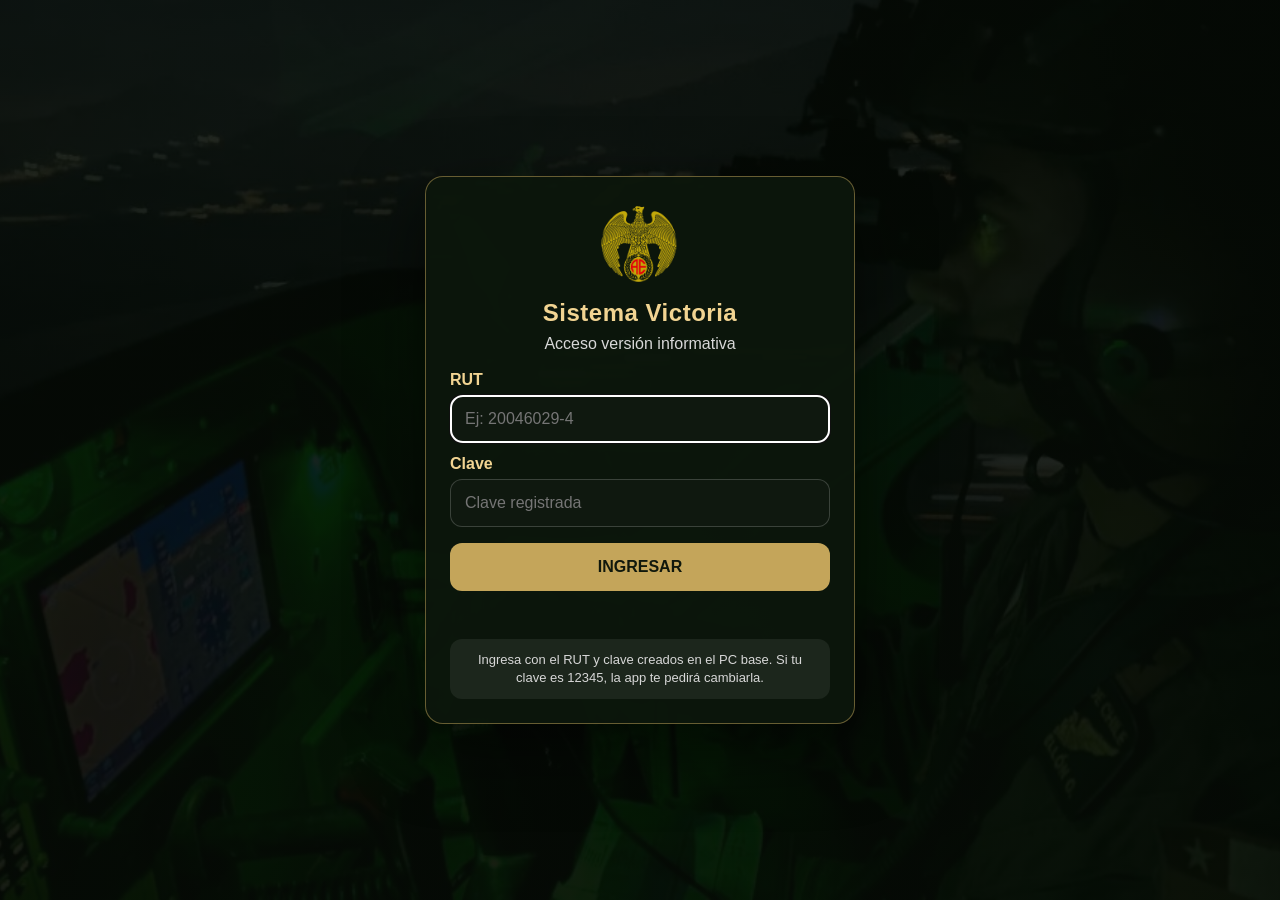
<file: Sistema_Victoria_NETLIFY_Informativo/index.html>
<!DOCTYPE html>
<html lang="es">
<head>
  <meta charset="UTF-8">
  <meta name="viewport" content="width=device-width, initial-scale=1, viewport-fit=cover">
  <title>Sistema Victoria</title>
  <meta name="mobile-web-app-capable" content="yes">
  <meta name="apple-mobile-web-app-capable" content="yes">
  <meta name="apple-mobile-web-app-status-bar-style" content="black-translucent">
  <meta name="apple-mobile-web-app-title" content="Victoria">
  <meta name="description" content="Sistema Victoria informativo, solo lectura, optimizado para celulares.">

  <link rel="stylesheet" href="static/css/style.css">
<link rel="manifest" href="/static/manifest.json">
<meta name="theme-color" content="#10180c">
<link rel="apple-touch-icon" href="/static/icon-192.png">
</head>
<body>

<section id="loginScreen" class="login-screen">
  <div class="login-card">
    <img src="static/img/logo.png" alt="Logo Sistema Victoria">
    <h1>Sistema Victoria</h1>
    <p>Acceso versión informativa</p>
    <label>RUT</label>
    <input id="loginRut" type="text" autocomplete="username" inputmode="text" autocapitalize="characters" placeholder="Ej: 20046029-4">
    <label>Clave</label>
    <input id="loginClave" type="password" autocomplete="current-password" placeholder="Clave registrada">
    <button id="loginBtn" type="button" onclick="iniciarSesion()">INGRESAR</button>
    <small id="loginMsg"></small>
    <div class="login-help">Ingresa con el RUT y clave creados en el PC base. Si tu clave es 12345, la app te pedirá cambiarla.</div>
  </div>
</section>

<div id="appShell" hidden>
<header class="topbar">
  <div class="brand">
    <img src="static/img/logo.png" alt="Logo" class="logo">
    <div>
      <h1>BRIGADA DE AVIACIÓN DE EJÉRCITO</h1>
      <p>Sistema Victoria - Vestuario y Equipo</p>
    </div>
  </div>

  <div class="user-box">
    <span id="usuarioTop">VERSIÓN INFORMATIVA</span>
    <strong id="clock">00:00:00</strong>
    <span class="netlify-badge">Creado por @BorlandoDigital</span>
    <button id="changePassBtn" class="install-btn" type="button">CAMBIAR CLAVE</button>
    <button id="logoutBtn" class="install-btn" type="button">SALIR</button>
    <button id="installAppBtn" class="install-btn" type="button" hidden>INSTALAR APP</button>
    <small id="appStatus" class="app-status">Creado por @BorlandoDigital</small>
  </div>
</header>

<div class="layout">
  <aside class="sidebar">
    <h2>MENÚ PRINCIPAL</h2>
    <button onclick="mostrarSeccion('inicio')">INICIO</button>
    <button onclick="mostrarSeccion('inventario')">INVENTARIO</button>
    <button onclick="mostrarSeccion('historial')">HISTORIAL</button>
    <button onclick="mostrarSeccion('reportes')">REPORTES</button>

    <div class="summary">
      <h3>RESUMEN GENERAL</h3>
      <p>CAT I NUEVO <strong id="resCat1">0</strong></p>
      <p>CAT II USADO <strong id="resCat2">0</strong></p>
      <p>PERSONAL PLANTA <strong id="resPlanta">0</strong></p>
      <p>CAT III EXCLUIDOS <strong id="resCat3">0</strong></p>
      <hr>
      <p>TOTAL GENERAL <strong id="resTotal">0</strong></p>
    </div>
  </aside>

  <main class="content">
    <section id="inicio" class="seccion activa">
      <div id="avisoInformativo" class="info-readonly" style="display:none;">Versión informativa para celular: acceso solo para lectura.</div>
      <section class="hero">
        <div class="slider">
          <img src="static/img/fondo.jpg" alt="Fondo 1">
          <img src="static/img/fondo2.jpg" alt="Fondo 2">
          <img src="static/img/fondo-panel.jpg" alt="Fondo 3">
        </div>
      </section>

      <section class="actions"><button onclick="mostrarSeccion('inventario')">VER INVENTARIO</button><button onclick="mostrarSeccion('historial')">VER HISTORIAL</button><button onclick="mostrarSeccion('reportes')">VER REPORTES</button></section>

      <section class="panel">
        <h2>PANEL DE CONTROL</h2>
        <div class="cards">
          <div><strong id="cardItems">0</strong><span>ITEMS REGISTRADOS</span></div>
          <div><strong id="cardGeneral">0</strong><span>ALMACÉN GENERAL</span></div>
          <div><strong id="cardPlanta">0</strong><span>PERSONAL PLANTA</span></div>
          <div><strong id="cardExcluidos">0</strong><span>EXCLUIDOS</span></div>
        </div>
      </section>
    </section>

    <section id="inventario" class="seccion">
      <section class="search">
        <label>BUSCAR ITEM</label>
        <input id="buscar" type="text" placeholder="Buscar por código SIGLE o nombre del item..." onkeyup="renderInventario()">
      </section>
      <section class="panel">
        <h2>INVENTARIO GENERAL</h2>
        <table id="tablaInventario">
          <thead>
            <tr>
              <th>CÓDIGO SIGLE</th><th>ESPECIE / ITEM</th><th>CAT I</th><th>CAT II</th>
              <th>PER. PLANTA</th><th>CAT III</th><th>TOTAL</th><th>VALOR UNIT.</th><th>VALOR TOTAL</th>
            </tr>
          </thead>
          <tbody></tbody>
        </table>
      </section>
    </section>







    <section id="historial" class="seccion">
      <section class="panel">
        <h2>HISTORIAL DE MOVIMIENTOS</h2>
        <a href="downloads/historial_movimientos.xlsx" class="download-btn">DESCARGAR HISTORIAL EXCEL</a>
        <div class="historial-filtros">
          <label>Filtrar mes</label><input type="month" id="filtroMes" onchange="renderHistorial()">
          <label>Responsable / usuario</label><input id="filtroResponsable" onkeyup="renderHistorial()">
        </div>
        <table id="tablaHistorial">
          <thead>
            <tr>
              <th>FECHA</th><th>USUARIO SISTEMA</th><th>PERFIL</th><th>MOVIMIENTO</th><th>CÓDIGO</th><th>ITEM</th>
              <th>CANT.</th><th>DESDE</th><th>HACIA</th><th>RESPONSABLE</th><th>OAL</th><th>OBS.</th>
            </tr>
          </thead>
          <tbody></tbody>
        </table>
      </section>
    </section>

    <section id="reportes" class="seccion"><section class="panel">
      <h2>REPORTES</h2>
      <p>Selecciona el almacén en el panel derecho y presiona imprimir.</p>
      <a href="downloads/inventario.xlsx" class="download-btn">DESCARGAR INVENTARIO ACTUALIZADO</a>
    </section></section>


  </main>

  <aside class="report">
    <h2>RESPONSABILIDAD TOTAL</h2>
    <div class="responsabilidad-box">
      <p>SOY RESPONSABLE DE:</p>
      <strong id="valorResponsable">$0</strong>
      <small id="responsableDetalle">--</small>
    </div>

    <h2>REPORTE POR ALMACÉN</h2>
    <label>Seleccione almacén:</label>
    <select id="almacenReporte" onchange="actualizarReporte()">
      <option value="general">ALMACÉN GENERAL</option>
      <option value="planta">PERSONAL DE PLANTA</option>
      <option value="excluidos">EXCLUIDOS</option>
      <option value="todos">TODOS LOS ALMACENES</option>
    </select>
    <button onclick="window.print()" class="print-btn">IMPRIMIR</button>

    <div class="paper" id="areaReporte">
      <div class="paper-header">
        <img src="static/img/logo.png" alt="Logo">
        <div>
          <h3>EJÉRCITO DE CHILE</h3>
          <h4>SISTEMA VICTORIA</h4>
          <p>REPORTE DE INVENTARIO</p>
        </div>
      </div>
      <p class="paper-date">Fecha: <span id="fechaReporte"></span></p>
      <h3 id="tituloReporte">ALMACÉN GENERAL</h3>
      <table id="tablaReporte">
        <thead><tr><th>CÓDIGO</th><th>ITEM</th><th>TOTAL</th><th>VALOR TOTAL</th></tr></thead>
        <tbody></tbody>
      </table>
      <div class="firma"><span>RESPONSABLE</span></div>
    </div>
  </aside>
</div>
</div>

<section id="passwordModal" class="password-modal" hidden>
  <div class="password-card">
    <h2>Cambiar contraseña</h2>
    <p id="passNotice">Por seguridad debes cambiar la clave por defecto.</p>
    <label>Clave actual</label>
    <input id="passActual" type="password" autocomplete="current-password">
    <label>Nueva clave segura</label>
    <input id="passNueva" type="password" autocomplete="new-password" placeholder="Mínimo 8 caracteres">
    <label>Repetir nueva clave</label>
    <input id="passNueva2" type="password" autocomplete="new-password">
    <div class="password-actions">
      <button id="savePassBtn" type="button">GUARDAR CLAVE</button>
      <button id="cancelPassBtn" type="button">CANCELAR</button>
    </div>
    <small id="passMsg"></small>
  </div>
</section>

<script>window.USUARIO_ACTUAL = {nombre:"VERSIÓN INFORMATIVA", perfil:"informativo", rut:"Solo lectura"};</script>
<script src="static/js/netlify.js"></script>
<script>
let deferredInstallPrompt = null;
const installBtn = document.getElementById('installAppBtn');
const appStatus = document.getElementById('appStatus');

function setAppStatus(text) { if (appStatus) appStatus.textContent = text; }
function isStandalone() { return window.matchMedia('(display-mode: standalone)').matches || window.navigator.standalone === true; }

window.addEventListener('beforeinstallprompt', (event) => {
  event.preventDefault();
  deferredInstallPrompt = event;
  if (installBtn && !isStandalone()) installBtn.hidden = false;
});

if (installBtn) {
  installBtn.addEventListener('click', async () => {
    if (!deferredInstallPrompt) return;
    deferredInstallPrompt.prompt();
    await deferredInstallPrompt.userChoice;
    deferredInstallPrompt = null;
    installBtn.hidden = true;
  });
}

window.addEventListener('appinstalled', () => {
  if (installBtn) installBtn.hidden = true;
  setAppStatus('App instalada');
});

window.addEventListener('online', () => setAppStatus('Conectado'));
window.addEventListener('offline', () => setAppStatus('Sin conexión: mostrando datos guardados'));
if (isStandalone()) setAppStatus('App instalada');
else setAppStatus(navigator.onLine ? 'Modo app web' : 'Sin conexión');

if ('serviceWorker' in navigator) {
  window.addEventListener('load', async () => {
    try {
      const registration = await navigator.serviceWorker.register('/static/sw.js');
      registration.addEventListener('updatefound', () => {
        const worker = registration.installing;
        if (!worker) return;
        worker.addEventListener('statechange', () => {
          if (worker.state === 'installed' && navigator.serviceWorker.controller) {
            setAppStatus('Actualización lista. Cierra y abre la app.');
          }
        });
      });
    } catch (error) {
      setAppStatus('Modo web');
    }
  });
}
</script>
</body>
</html>
</file>
<file: Sistema_Victoria_NETLIFY_Informativo/static/css/style.css>
* { margin:0; padding:0; box-sizing:border-box; font-family:Arial, Helvetica, sans-serif; }
body { background:#070b06; color:#f2f2f2; min-height:100vh; }
body::before { content:""; position:fixed; inset:0; background:linear-gradient(rgba(4,8,3,.75), rgba(4,8,3,.92)), url("../img/fondo.jpg") center/cover no-repeat; z-index:-2; }
.topbar { height:120px; display:flex; justify-content:space-between; align-items:center; padding:18px 28px; background:linear-gradient(90deg,#10180c,#1b2812); border-bottom:2px solid #b9a227; box-shadow:0 5px 25px #000; }
.brand { display:flex; align-items:center; gap:18px; }
.logo { width:95px; height:95px; object-fit:contain; }
.brand h1 { color:#d7bc35; font-size:30px; letter-spacing:1px; }
.brand p { text-transform:uppercase; color:#ddd5a5; font-weight:bold; }
.user-box { background:rgba(0,0,0,.35); border:1px solid #6f7828; border-radius:10px; padding:13px 20px; text-align:right; }
.user-box strong { display:block; font-size:24px; color:#fff6b5; }
.user-box a { color:#ffe66b; font-size:12px; text-decoration:none; }
.layout { display:grid; grid-template-columns:240px 1fr 410px; min-height:calc(100vh - 120px); }
.sidebar { background:rgba(9,18,8,.94); border-right:2px solid #4f5c21; padding:20px 12px; overflow:auto; max-height:calc(100vh - 120px); }
.sidebar h2,.report h2,.panel h2 { color:#d7bc35; margin-bottom:18px; font-size:18px; }
.sidebar button { width:100%; padding:13px; margin-bottom:8px; border:1px solid #30421e; background:linear-gradient(90deg,#17230f,#253719); color:#f4f4d0; font-weight:bold; text-align:left; border-radius:7px; cursor:pointer; }
.sidebar button:hover,.actions button:hover,.print-btn:hover { background:#556b2f; }
.summary { margin-top:25px; padding:15px; border:1px solid #6f7828; border-radius:10px; background:rgba(0,0,0,.35); }
.summary h3 { color:#d7bc35; font-size:15px; margin-bottom:12px; }
.summary p { display:flex; justify-content:space-between; padding:7px 0; }
.summary strong { color:#ffe66b; }
.content { padding:18px; overflow:auto; max-height:calc(100vh - 120px); }
.seccion { display:none; }
.seccion.activa { display:block; }
.hero { overflow:hidden; border:2px solid #596628; border-radius:14px; height:320px; box-shadow:0 0 25px #000; }
.slider { display:flex; width:300%; height:100%; animation:scrollImagenes 18s infinite; }
.slider img { width:33.333%; object-fit:cover; }
@keyframes scrollImagenes { 0%,28%{transform:translateX(0);} 33%,61%{transform:translateX(-33.333%);} 66%,94%{transform:translateX(-66.666%);} 100%{transform:translateX(0);} }
.actions { display:grid; grid-template-columns:repeat(4,1fr); gap:14px; margin:18px 0; }
.actions button,.print-btn,.save,.download-btn { padding:15px; border:1px solid #929842; border-radius:8px; background:linear-gradient(180deg,#2d421d,#182510); color:#fff7b6; font-weight:bold; cursor:pointer; text-decoration:none; display:inline-block; }
.danger { background:linear-gradient(180deg,#672020,#2b0909)!important; }
.search { padding:14px; background:rgba(13,24,9,.92); border:1px solid #405221; border-radius:10px; margin-bottom:18px; }
.search label { color:#d7bc35; font-weight:bold; margin-right:15px; }
.search input { width:70%; padding:13px; border-radius:7px; border:1px solid #6f7828; background:#0b1108; color:white; }
.panel { background:rgba(14,24,11,.96); padding:18px; border:1px solid #405221; border-radius:12px; margin-bottom:18px; }
.cards { display:grid; grid-template-columns:repeat(4,1fr); gap:14px; }
.cards div { background:rgba(0,0,0,.35); border:1px solid #6f7828; border-radius:12px; padding:22px; text-align:center; }
.cards strong { display:block; font-size:34px; color:#ffe66b; }
.cards span { font-size:12px; color:#ddd5a5; font-weight:bold; }
table { width:100%; border-collapse:collapse; }
th { background:#536224; color:#fff5a6; padding:10px; font-size:12px; }
td { padding:9px; background:rgba(255,255,255,.88); color:#111; border:1px solid #767676; font-weight:bold; font-size:12px; }
.report { background:rgba(9,18,8,.96); border-left:2px solid #4f5c21; padding:18px; overflow:auto; max-height:calc(100vh - 120px); }
.report label { display:block; margin-bottom:8px; color:#e8dda0; }
.report select,.form-panel select,.form-panel input,.form-panel textarea,.historial-filtros input { width:100%; padding:12px; background:#11190c; color:white; border:1px solid #6f7828; border-radius:7px; margin-bottom:12px; }
.form-panel label { display:block; margin-top:12px; color:#e8dda0; font-weight:bold; }
.form-panel textarea { min-height:90px; }
.print-btn { width:100%; margin-bottom:18px; }
.paper { background:#fff; color:#111; padding:22px; min-height:620px; border:1px solid #ccc; }
.paper-header { display:flex; align-items:center; gap:18px; justify-content:center; text-align:center; margin-bottom:12px; }
.paper-header img { width:78px; height:78px; object-fit:contain; }
.paper-date { text-align:right; font-size:12px; margin-bottom:15px; }
.paper h3 { text-align:center; margin-bottom:14px; }
.firma { margin-top:80px; text-align:center; }
.firma span { border-top:1px solid #000; padding:8px 55px 0; font-size:12px; }
.responsabilidad-box { border:1px solid #d7bc35; border-radius:12px; padding:18px; margin-bottom:22px; background:linear-gradient(180deg,#1d2b13,#0b1008); text-align:center; }
.responsabilidad-box p { color:#ddd5a5; font-weight:bold; }
.responsabilidad-box strong { display:block; color:#ffe66b; font-size:28px; margin:8px 0; }
.responsabilidad-box small { color:white; line-height:1.5; }
.historial-filtros { display:grid; grid-template-columns:1fr 1fr; gap:10px; margin:15px 0; }
.login-body { min-height:100vh; display:flex; align-items:center; justify-content:center; }
.login-card { width:420px; background:rgba(9,18,8,.96); border:2px solid #b9a227; border-radius:16px; padding:30px; text-align:center; box-shadow:0 0 35px #000; }
.login-logo { width:110px; height:110px; object-fit:contain; }
.login-card h1 { color:#d7bc35; margin:12px 0; }
.login-card label { display:block; text-align:left; color:#e8dda0; margin-top:15px; font-weight:bold; }
.login-card input { width:100%; padding:13px; border-radius:7px; border:1px solid #6f7828; background:#0b1108; color:white; }
.login-card button { width:100%; margin-top:20px; padding:15px; border:none; border-radius:8px; background:#556b2f; color:white; font-weight:bold; cursor:pointer; }
.login-card small { display:block; margin-top:18px; color:#ddd5a5; }
.login-error { background:#5e1717; color:white; padding:12px; margin:12px 0; border-radius:8px; }
@media print {
  body::before,.topbar,.sidebar,.content,.report>h2,.report>label,.report>select,.print-btn,.responsabilidad-box { display:none!important; }
  .layout { display:block; }
  .report { border:none; padding:0; background:white; max-height:none; }
  .paper { width:100%; min-height:auto; border:none; padding:20mm; }
  .paper-header { justify-content:flex-start; text-align:left; }
  .paper-header img { width:90px; height:90px; }
}

.stock-info {
  display: block;
  margin: -6px 0 12px;
  padding: 8px 10px;
  border-radius: 8px;
  background: rgba(255,255,255,0.08);
  font-weight: 700;
}

.info-readonly {
  border: 1px solid #d7bc35;
  border-radius: 10px;
  padding: 14px 16px;
  margin-bottom: 16px;
  background: rgba(215,188,53,0.14);
  color: #fff6b5;
  font-weight: 700;
  line-height: 1.4;
}

/* ===== Mejoras responsive / vista móvil ===== */
html { scroll-behavior: smooth; }
button, a, input, select, textarea { -webkit-tap-highlight-color: transparent; }
button, .download-btn, .print-btn, .save { min-height: 44px; }
input, select, textarea { font-size: 16px; }

@media (max-width: 1180px) {
  .layout { grid-template-columns: 220px 1fr; }
  .report { grid-column: 1 / -1; border-left: none; border-top: 2px solid #4f5c21; max-height: none; }
}

@media (max-width: 900px) {
  body { background: #071006; }
  body::before { background: linear-gradient(rgba(4,8,3,.88), rgba(4,8,3,.96)), url("../img/fondo.jpg") center/cover no-repeat; }

  .topbar {
    height: auto;
    min-height: 0;
    position: sticky;
    top: 0;
    z-index: 50;
    padding: 10px 12px;
    flex-direction: column;
    gap: 10px;
    align-items: stretch;
  }

  .brand { gap: 10px; align-items: center; }
  .logo { width: 58px; height: 58px; }
  .brand h1 { font-size: 15px; line-height: 1.15; }
  .brand p { font-size: 11px; line-height: 1.2; }

  .user-box {
    display: grid;
    grid-template-columns: 1fr auto;
    gap: 4px 10px;
    align-items: center;
    padding: 9px 12px;
    text-align: left;
    border-radius: 14px;
  }
  .user-box span { font-size: 12px; line-height: 1.25; }
  .user-box strong { font-size: 18px; text-align: right; }
  .user-box a { grid-column: 1 / -1; font-size: 12px; text-align: right; }

  .layout { display: block; min-height: auto; }
  .sidebar, .content, .report { max-height: none; overflow: visible; }

  .sidebar {
    position: sticky;
    top: 118px;
    z-index: 40;
    border-right: none;
    border-bottom: 1px solid #4f5c21;
    padding: 10px;
    background: rgba(9,18,8,.98);
  }
  .sidebar h2 { display: none; }
  .sidebar button {
    width: auto;
    display: inline-flex;
    align-items: center;
    justify-content: center;
    margin: 0 6px 8px 0;
    padding: 10px 12px;
    font-size: 12px;
    text-align: center;
    white-space: nowrap;
    border-radius: 999px;
  }
  .summary {
    margin-top: 8px;
    padding: 12px;
    display: grid;
    grid-template-columns: 1fr 1fr;
    gap: 8px 10px;
  }
  .summary h3, .summary hr { display: none; }
  .summary p { padding: 8px; background: rgba(255,255,255,.06); border-radius: 10px; font-size: 11px; }

  .content, .report { padding: 12px; }
  .hero { height: 170px; border-radius: 16px; }
  .actions { grid-template-columns: 1fr 1fr; gap: 10px; margin: 12px 0; }
  .actions button, .download-btn, .print-btn, .save { width: 100%; padding: 13px 12px; border-radius: 12px; font-size: 13px; text-align: center; }
  .panel { padding: 14px; border-radius: 16px; margin-bottom: 12px; }
  .sidebar h2, .report h2, .panel h2 { font-size: 16px; margin-bottom: 12px; line-height: 1.25; }

  .cards { grid-template-columns: 1fr 1fr; gap: 10px; }
  .cards div { padding: 16px 10px; border-radius: 16px; }
  .cards strong { font-size: 28px; }
  .cards span { font-size: 10px; }

  .search { padding: 12px; border-radius: 16px; }
  .search label { display: block; margin: 0 0 8px; }
  .search input { width: 100%; }
  .historial-filtros { grid-template-columns: 1fr; }

  .form-panel label { font-size: 13px; }
  .form-panel select, .form-panel input, .form-panel textarea, .historial-filtros input, .report select {
    min-height: 46px;
    border-radius: 12px;
    margin-bottom: 10px;
  }
  .form-panel textarea { min-height: 110px; }

  .responsabilidad-box { border-radius: 16px; padding: 14px; margin-bottom: 14px; }
  .responsabilidad-box strong { font-size: 24px; }
  .paper { min-height: auto; padding: 14px; border-radius: 14px; overflow: hidden; }
  .paper-header { gap: 10px; justify-content: flex-start; text-align: left; }
  .paper-header img { width: 52px; height: 52px; }
  .paper-header h3 { font-size: 14px; margin-bottom: 2px; }
  .paper-header h4, .paper-header p { font-size: 11px; }
  .paper-date { text-align: left; }

  table.responsive-card-table { border-collapse: separate; border-spacing: 0 10px; }
  table.responsive-card-table thead { display: none; }
  table.responsive-card-table, table.responsive-card-table tbody, table.responsive-card-table tr, table.responsive-card-table td { display: block; width: 100%; }
  table.responsive-card-table tr {
    border: 1px solid #6f7828;
    border-radius: 16px;
    overflow: hidden;
    background: rgba(255,255,255,.95);
    box-shadow: 0 8px 20px rgba(0,0,0,.28);
    margin-bottom: 10px;
  }
  table.responsive-card-table td {
    display: grid;
    grid-template-columns: 42% 58%;
    gap: 8px;
    align-items: start;
    padding: 10px 12px;
    border: none;
    border-bottom: 1px solid rgba(0,0,0,.12);
    font-size: 12px;
    word-break: break-word;
  }
  table.responsive-card-table td:last-child { border-bottom: none; }
  table.responsive-card-table td::before {
    content: attr(data-label);
    color: #43511d;
    font-weight: 900;
    text-transform: uppercase;
    font-size: 10px;
    letter-spacing: .3px;
  }

  #tablaUsuarios td:last-child { display: block; }
  #tablaUsuarios td:last-child::before { display: block; margin-bottom: 8px; }

  .login-body { padding: 18px; align-items: flex-start; }
  .login-card { width: 100%; max-width: 420px; padding: 22px; border-radius: 20px; margin-top: 24px; }
  .login-logo { width: 86px; height: 86px; }
  .login-card h1 { font-size: 24px; }
}

@media (max-width: 520px) {
  .topbar { padding: 9px; }
  .sidebar { top: 112px; }
  .sidebar { white-space: nowrap; overflow-x: auto; overflow-y: hidden; }
  .sidebar .summary { white-space: normal; min-width: 640px; }
  .content, .report { padding: 10px; }
  .actions { grid-template-columns: 1fr; }
  .cards { grid-template-columns: 1fr; }
  .summary { grid-template-columns: repeat(5, minmax(112px, 1fr)); }
  table.responsive-card-table td { grid-template-columns: 1fr; gap: 3px; }
  .brand h1 { font-size: 13px; }
  .brand p { font-size: 10px; }
  .user-box { grid-template-columns: 1fr; }
  .user-box strong, .user-box a { text-align: left; }
}


/* ===== Versión Netlify informativa ===== */
.netlify-badge{border:1px solid #d7bc35;border-radius:999px;padding:6px 10px;color:#fff6b5;background:rgba(215,188,53,.14);font-weight:800;font-size:12px;display:inline-block;margin-top:6px}
.update-line{color:#ddd5a5;font-size:12px;margin-top:8px}
@media(max-width:900px){.report{border-top:2px solid #4f5c21}.download-row{display:grid;grid-template-columns:1fr;gap:10px}.topbar{position:sticky}.sidebar{top:116px}.paper{font-size:12px}}
@media(max-width:520px){.brand{align-items:flex-start}.logo{width:52px;height:52px}.sidebar button{font-size:11px;padding:9px 10px}.summary{min-width:560px}.responsabilidad-box strong{font-size:21px}}


/* ===== PWA app web: instalación, safe-area y experiencia celular ===== */
:root { color-scheme: dark; }
body { padding-bottom: env(safe-area-inset-bottom); }
.topbar { padding-top: max(18px, env(safe-area-inset-top)); }
.install-btn {
  margin-top: 8px;
  padding: 8px 12px;
  border: 1px solid #d7bc35;
  border-radius: 999px;
  background: linear-gradient(180deg,#d7bc35,#8d7920);
  color: #10180c;
  font-weight: 900;
  cursor: pointer;
  min-height: 38px;
}
.install-btn[hidden] { display: none !important; }
.app-status {
  display: block;
  margin-top: 6px;
  color: #ddd5a5;
  font-size: 11px;
  font-weight: 700;
}
.offline-body {
  min-height: 100vh;
  display: grid;
  place-items: center;
  padding: 20px;
}
.offline-card {
  width: min(420px, 100%);
  padding: 24px;
  border: 2px solid #b9a227;
  border-radius: 22px;
  background: rgba(9,18,8,.96);
  text-align: center;
  box-shadow: 0 18px 40px rgba(0,0,0,.45);
}
.offline-card img { width: 92px; height: 92px; object-fit: contain; }
.offline-card h1 { color: #d7bc35; margin: 12px 0; }
.offline-card p { color: #fff6b5; line-height: 1.45; margin-bottom: 16px; }
.offline-card button {
  width: 100%;
  min-height: 46px;
  border: 1px solid #929842;
  border-radius: 12px;
  background: linear-gradient(180deg,#2d421d,#182510);
  color: #fff7b6;
  font-weight: bold;
}
@media (display-mode: standalone) {
  .topbar { box-shadow: 0 6px 28px rgba(0,0,0,.55); }
}
@media (max-width: 900px) {
  .topbar { padding-top: max(10px, env(safe-area-inset-top)); }
  .install-btn { width: 100%; grid-column: 1 / -1; margin-top: 4px; }
  .app-status { grid-column: 1 / -1; }
  .sidebar::-webkit-scrollbar { height: 4px; }
  .sidebar button { flex: 0 0 auto; }
}
@media (max-width: 520px) {
  .netlify-badge { width: fit-content; }
  .app-status { font-size: 10px; }
  .paper { max-width: 100%; }
}


/* Login seguro versión informativa */
.login-screen, .password-modal{
  position:fixed; inset:0; z-index:9999; display:flex; align-items:center; justify-content:center;
  min-height:100vh; padding:20px; background:linear-gradient(rgba(5,10,5,.88),rgba(5,10,5,.92)), url('../img/fondo-panel.jpg') center/cover no-repeat;
}
.login-screen[hidden], .password-modal[hidden], #appShell[hidden]{display:none!important;}
.login-card, .password-card{
  width:min(420px, 100%); background:rgba(12,22,12,.96); border:1px solid rgba(196,165,90,.5); border-radius:18px;
  box-shadow:0 24px 70px rgba(0,0,0,.55); padding:24px; color:#fff;
}
.login-card img{width:86px; height:86px; object-fit:contain; display:block; margin:0 auto 12px;}
.login-card h1, .password-card h2{margin:0; text-align:center; color:#f2d492; letter-spacing:.5px;}
.login-card p, .password-card p{text-align:center; color:#d8d8d8; margin:8px 0 18px;}
.login-card label, .password-card label{display:block; margin:12px 0 6px; font-weight:700; color:#f2d492;}
.login-card input, .password-card input{
  width:100%; padding:13px 14px; border-radius:12px; border:1px solid rgba(255,255,255,.18); background:#0f180f; color:#fff; font-size:16px;
}
.login-card button, .password-card button{
  width:100%; margin-top:16px; padding:13px; border:0; border-radius:12px; background:#c4a55a; color:#10180c; font-weight:900; cursor:pointer;
}
#loginMsg, #passMsg{display:block; min-height:22px; margin-top:12px; text-align:center; font-weight:700;}
.login-help{margin-top:14px; padding:12px; border-radius:12px; background:rgba(255,255,255,.07); color:#d7d7d7; font-size:13px; line-height:1.35;}
.password-actions{display:grid; grid-template-columns:1fr 1fr; gap:10px;}
.password-actions button:last-child{background:#263326; color:#fff; border:1px solid rgba(255,255,255,.18);}
@media(max-width:720px){.login-card,.password-card{padding:20px}.password-actions{grid-template-columns:1fr}.user-box{gap:6px}.install-btn{padding:8px 10px;font-size:11px}}

/* ===== CORRECCIÓN FINAL CELULAR + LOGIN ===== */
.login-screen {
  overflow-y: auto;
}
.login-card, .password-card {
  max-width: 430px;
}
.login-card button:active, .password-card button:active, .sidebar button:active, .actions button:active {
  transform: scale(.99);
}

@media (max-width: 760px) {
  body {
    overflow-x: hidden;
  }
  .login-screen, .password-modal {
    align-items: flex-start;
    padding: max(18px, env(safe-area-inset-top)) 14px 18px;
  }
  .login-card, .password-card {
    width: 100%;
    margin: 0 auto;
    padding: 18px;
    border-radius: 18px;
  }
  .login-card img {
    width: 74px;
    height: 74px;
  }
  .login-card h1, .password-card h2 {
    font-size: 22px;
  }
  .login-card p, .password-card p {
    font-size: 14px;
  }
  .login-help {
    font-size: 12px;
  }

  .topbar {
    position: sticky;
    top: 0;
    z-index: 60;
    display: grid;
    grid-template-columns: 1fr;
    padding: max(10px, env(safe-area-inset-top)) 10px 10px;
  }
  .brand {
    width: 100%;
    min-width: 0;
  }
  .brand h1 {
    font-size: clamp(12px, 4vw, 16px);
    word-break: normal;
  }
  .brand p {
    font-size: 10px;
  }
  .user-box {
    width: 100%;
    display: grid;
    grid-template-columns: 1fr 1fr;
    text-align: left;
    gap: 7px;
  }
  .user-box #usuarioTop,
  .user-box .netlify-badge,
  .user-box .app-status {
    grid-column: 1 / -1;
  }
  .user-box strong {
    font-size: 16px;
    text-align: left;
  }
  .install-btn {
    width: 100%;
    min-height: 42px;
    font-size: 11px;
    padding: 9px 8px;
  }

  .layout {
    display: flex;
    flex-direction: column;
  }
  .sidebar {
    position: static;
    order: 1;
    display: block;
    white-space: nowrap;
    overflow-x: auto;
    padding: 10px;
  }
  .sidebar button {
    display: inline-flex;
    width: auto;
    min-width: 105px;
    justify-content: center;
    text-align: center;
    margin-right: 6px;
  }
  .sidebar .summary {
    min-width: 620px;
    margin-top: 8px;
  }
  .content {
    order: 2;
  }
  .report {
    order: 3;
  }
  .hero {
    height: 150px;
  }
  .panel, .search, .responsabilidad-box, .paper {
    border-radius: 14px;
  }
  .actions,
  .cards {
    grid-template-columns: 1fr;
  }
  .download-btn {
    margin-top: 8px;
  }
  .paper {
    padding: 12px;
  }
}

@media (max-width: 430px) {
  .logo {
    width: 48px;
    height: 48px;
  }
  .brand {
    align-items: center;
  }
  .user-box {
    grid-template-columns: 1fr;
  }
  .summary {
    grid-template-columns: repeat(5, minmax(110px, 1fr));
  }
  table.responsive-card-table td {
    grid-template-columns: 1fr;
    padding: 9px 10px;
  }
  .paper-header {
    align-items: flex-start;
  }
}



/* ===== PARCHE DEFINITIVO: LOGIN MÓVIL + APP WEB ===== */
html {
  -webkit-text-size-adjust: 100%;
  text-size-adjust: 100%;
}
body {
  width: 100%;
  max-width: 100vw;
  overflow-x: hidden;
}
.login-screen,
.password-modal {
  position: fixed;
  inset: 0;
  width: 100%;
  min-height: 100dvh;
  overflow-y: auto;
  -webkit-overflow-scrolling: touch;
  padding: max(18px, env(safe-area-inset-top)) 14px max(18px, env(safe-area-inset-bottom));
}
.login-card,
.password-card {
  width: min(440px, 100%);
  margin: auto;
}
.login-card input,
.password-card input,
.login-card button,
.password-card button {
  min-height: 48px;
  font-size: 16px;
}
.login-card button:disabled {
  opacity: .75;
  cursor: wait;
}
#loginMsg,
#passMsg {
  line-height: 1.35;
}
@media (max-width: 820px) {
  #appShell {
    width: 100%;
    max-width: 100vw;
  }
  .topbar {
    height: auto !important;
    min-height: unset;
    gap: 10px;
  }
  .brand {
    gap: 10px;
  }
  .brand .logo,
  .logo {
    width: 52px !important;
    height: 52px !important;
    flex: 0 0 auto;
  }
  .brand h1 {
    line-height: 1.15;
  }
  .layout {
    min-height: auto !important;
  }
  .content,
  .sidebar {
    max-height: none !important;
    overflow: visible;
  }
  .sidebar {
    width: 100%;
    border-right: 0;
    border-bottom: 1px solid #4f5c21;
  }
  .sidebar h2 {
    display: none;
  }
  .sidebar .summary {
    display: grid;
    grid-template-columns: repeat(5, minmax(105px, 1fr));
    gap: 8px;
    overflow-x: auto;
    width: 100%;
    min-width: 0 !important;
    white-space: normal;
  }
  .summary h3 {
    grid-column: 1 / -1;
    margin-bottom: 2px;
  }
  .summary p {
    display: block;
    text-align: center;
    padding: 8px;
    background: rgba(0,0,0,.22);
    border-radius: 8px;
    font-size: 11px;
  }
  .summary strong {
    display: block;
    font-size: 18px;
    margin-top: 4px;
  }
  .content {
    padding: 12px;
    width: 100%;
  }
  .report {
    width: 100%;
    padding: 12px;
  }
  .search input,
  .search select,
  select,
  input {
    max-width: 100%;
    font-size: 16px;
  }
  .search label {
    display: block;
    margin: 0 0 8px;
  }
  .search input {
    width: 100% !important;
  }
  table.responsive-card-table,
  table.responsive-card-table thead,
  table.responsive-card-table tbody,
  table.responsive-card-table th,
  table.responsive-card-table td,
  table.responsive-card-table tr {
    display: block;
    width: 100%;
  }
  table.responsive-card-table thead {
    display: none;
  }
  table.responsive-card-table tr {
    margin: 0 0 12px;
    border: 1px solid rgba(215,188,53,.45);
    border-radius: 12px;
    overflow: hidden;
    background: rgba(255,255,255,.95);
  }
  table.responsive-card-table td {
    display: grid;
    grid-template-columns: 42% 58%;
    gap: 8px;
    align-items: center;
    border: 0;
    border-bottom: 1px solid rgba(0,0,0,.12);
    background: #fff;
    color: #111;
    font-size: 13px;
    white-space: normal;
    word-break: break-word;
  }
  table.responsive-card-table td::before {
    content: attr(data-label);
    font-weight: 900;
    color: #30421e;
    text-transform: uppercase;
    font-size: 11px;
  }
}
@media (max-width: 480px) {
  .login-screen,
  .password-modal {
    align-items: flex-start;
    justify-content: flex-start;
  }
  .login-card,
  .password-card {
    margin: 0 auto;
    padding: 18px 16px;
    border-radius: 16px;
  }
  .login-card img {
    width: 68px !important;
    height: 68px !important;
  }
  .login-card h1,
  .password-card h2 {
    font-size: 22px;
  }
  .login-help {
    font-size: 12px;
  }
  .brand h1 {
    font-size: 13px !important;
  }
  .brand p {
    font-size: 9px !important;
  }
  .user-box {
    grid-template-columns: 1fr !important;
  }
  .actions,
  .cards {
    grid-template-columns: 1fr !important;
  }
  .hero {
    height: 135px !important;
  }
  .sidebar {
    white-space: nowrap;
    overflow-x: auto !important;
    -webkit-overflow-scrolling: touch;
  }
  .sidebar button {
    min-height: 42px;
  }
  table.responsive-card-table td {
    grid-template-columns: 1fr;
  }
}
</file>
